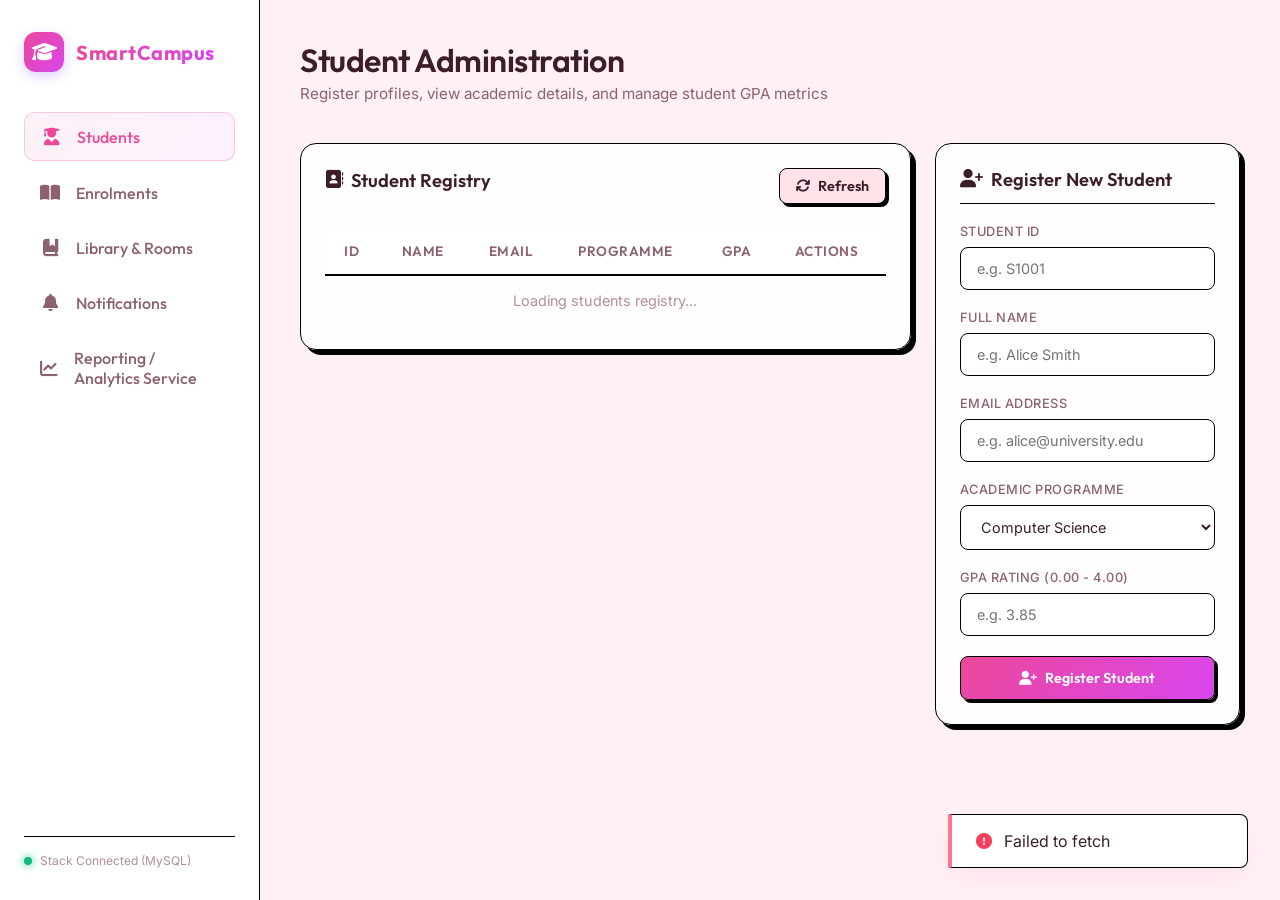
<file: frontend/index.html>
<!DOCTYPE html>
<html lang="en">
<head>
  <meta charset="UTF-8">
  <meta name="viewport" content="width=device-width, initial-scale=1.0">
  <title>SmartCampus Connect - Dashboard</title>
  <!-- CSS Stylesheet -->
  <link rel="stylesheet" href="style.css">
  <!-- FontAwesome Icons -->
  <link rel="stylesheet" href="https://cdnjs.cloudflare.com/ajax/libs/font-awesome/6.4.0/css/all.min.css">
</head>
<body>

  <!-- Sidebar Navigation -->
  <aside class="sidebar">
    <div class="brand">
      <div class="brand-icon">
        <i class="fa-solid fa-graduation-cap"></i>
      </div>
      <span class="brand-name">SmartCampus</span>
    </div>
    
    <ul class="nav-links">
      <li>
        <a href="#" class="nav-item active" data-tab="students">
          <i class="fa-solid fa-user-graduate"></i> Students
        </a>
      </li>
      <li>
        <a href="#" class="nav-item" data-tab="enrolments">
          <i class="fa-solid fa-book-open"></i> Enrolments
        </a>
      </li>
      <li>
        <a href="#" class="nav-item" data-tab="library">
          <i class="fa-solid fa-book-bookmark"></i> Library & Rooms
        </a>
      </li>
      <li>
        <a href="#" class="nav-item" data-tab="notifications">
          <i class="fa-solid fa-bell"></i> Notifications
        </a>
      </li>
      <li>
        <a href="#" class="nav-item" data-tab="dashboard">
          <i class="fa-solid fa-chart-line"></i> Reporting / Analytics Service
        </a>
      </li>
    </ul>
    
    <div class="sidebar-footer">
      <div class="system-badge">
        <div class="pulse-dot"></div>
        <span>Stack Connected (MySQL)</span>
      </div>
    </div>
  </aside>

  <!-- Main Content Wrapper -->
  <main class="main-content">
    
    <!-- ----------------------------------------------------
         DASHBOARD TAB
         ---------------------------------------------------- -->
    <section id="dashboard-tab" class="tab-content">
      <header>
        <div class="header-title">
          <h1>Reporting / Analytics Service</h1>
          <p>Produces aggregated views (e.g. enrolment counts per programme) by reading from the other services</p>
        </div>
      </header>

      <!-- Section 1: Microservice Status (Online Part) -->
      <h2 class="dashboard-section-title"><i class="fa-solid fa-server"></i> Microservice Cluster Status</h2>
      <!-- Services Health Checks -->
      <div class="grid-3">
        <div class="card health-card">
          <div class="health-info">
            <div class="health-icon" style="background-color: var(--accent-blue-glow); color: var(--accent-blue);">
              <i class="fa-solid fa-user-shield"></i>
            </div>
            <div>
              <h3>Student API</h3>
              <p>Profile & GPA Repository</p>
            </div>
          </div>
          <span id="student-service-status" class="status-badge status-offline">Offline</span>
        </div>

        <div class="card health-card">
          <div class="health-info">
            <div class="health-icon" style="background-color: var(--accent-purple-glow); color: var(--accent-purple);">
              <i class="fa-solid fa-clipboard-list"></i>
            </div>
            <div>
              <h3>Enrolment API</h3>
              <p>Course Allocations</p>
            </div>
          </div>
          <span id="enrolment-service-status" class="status-badge status-offline">Offline</span>
        </div>

        <div class="card health-card">
          <div class="health-info">
            <div class="health-icon" style="background-color: var(--accent-emerald-glow); color: var(--accent-emerald);">
              <i class="fa-solid fa-building-columns"></i>
            </div>
            <div>
              <h3>Library API</h3>
              <p>Book & Room Services</p>
            </div>
          </div>
          <span id="library-service-status" class="status-badge status-offline">Offline</span>
        </div>

        <div class="card health-card">
          <div class="health-info">
            <div class="health-icon" style="background-color: var(--accent-blue-glow); color: var(--accent-blue);">
              <i class="fa-solid fa-bell"></i>
            </div>
            <div>
              <h3>Notification API</h3>
              <p>RabbitMQ Event Consumer</p>
            </div>
          </div>
          <span id="notification-service-status" class="status-badge status-offline">Offline</span>
        </div>

        <div class="card health-card">
          <div class="health-info">
            <div class="health-icon" style="background-color: var(--accent-purple-glow); color: var(--accent-purple);">
              <i class="fa-solid fa-chart-pie"></i>
            </div>
            <div>
              <h3>Reporting API</h3>
              <p>Analytics & Aggregates</p>
            </div>
          </div>
          <span id="reporting-service-status" class="status-badge status-offline">Offline</span>
        </div>
      </div>

      <!-- Section 2: Key Metrics -->
      <h2 class="dashboard-section-title"><i class="fa-solid fa-chart-line"></i> Key System Metrics</h2>
      <!-- Core System Metrics -->
      <div class="grid-3">
        <div class="card metric-card">
          <div class="metric-label"><i class="fa-solid fa-graduation-cap"></i> Total Enrolments</div>
          <div id="metric-total-enrolments" class="metric-value">0</div>
        </div>
        <div class="card metric-card">
          <div class="metric-label"><i class="fa-solid fa-book"></i> Total Library Loans</div>
          <div id="metric-total-loans" class="metric-value">0</div>
        </div>
        <div class="card metric-card">
          <div class="metric-label"><i class="fa-solid fa-door-open"></i> Total Room Bookings</div>
          <div id="metric-total-bookings" class="metric-value">0</div>
        </div>
      </div>

      <!-- Section 3: Course Enrolment & Breakdown -->
      <h2 class="dashboard-section-title"><i class="fa-solid fa-chart-pie"></i> Programme Enrolment Analytics</h2>
      <!-- Enrolment Chart and Breakdown -->
      <div class="grid-2">
        <div class="card">
          <h2 class="form-title" style="border: none; margin-bottom: 0;"><i class="fa-solid fa-chart-simple"></i> Course Enrolment by Programme</h2>
          <div id="programme-chart-container" class="chart-bar-container">
            <!-- Dynamic Chart Bars -->
            <div style="color: var(--text-muted); text-align: center; padding: 1.5rem;">Loading metrics...</div>
          </div>
        </div>
        
        <div class="card">
          <h2 class="form-title" style="border: none; margin-bottom: 1.5rem;"><i class="fa-solid fa-circle-check"></i> Enrolment Statuses</h2>
          <div style="display: flex; flex-direction: column; gap: 1rem;">
            <div style="display: flex; justify-content: space-between; padding-bottom: 0.5rem;">
              <span style="color: var(--text-secondary); font-weight: 500;">CONFIRMED</span>
              <span id="status-confirmed" style="font-weight: 700; color: var(--accent-emerald);">0</span>
            </div>
          </div>
        </div>
      </div>
    </section>

    <!-- ----------------------------------------------------
         STUDENTS MANAGEMENT TAB
         ---------------------------------------------------- -->
    <section id="students-tab" class="tab-content active">
      <header>
        <div class="header-title">
          <h1>Student Administration</h1>
          <p>Register profiles, view academic details, and manage student GPA metrics</p>
        </div>
      </header>

      <div class="grid-2">
        <!-- Students list card -->
        <div class="card">
          <div style="display: flex; justify-content: space-between; align-items: center; margin-bottom: 1.5rem;">
            <h2 class="form-title" style="border: none; margin: 0;"><i class="fa-solid fa-address-book"></i> Student Registry</h2>
            <button class="btn btn-secondary" onclick="loadStudents()" style="width: auto; padding: 0.5rem 1rem;"><i class="fa-solid fa-arrows-rotate"></i> Refresh</button>
          </div>
          <div class="table-container student-registry-container">
            <table>
              <thead>
                <tr>
                  <th>ID</th>
                  <th>Name</th>
                  <th>Email</th>
                  <th>Programme</th>
                  <th>GPA</th>
                  <th>Actions</th>
                </tr>
              </thead>
              <tbody id="students-table-body">
                <tr><td colspan="6" style="text-align: center; color: var(--text-muted);">Loading students registry...</td></tr>
              </tbody>
            </table>
          </div>
        </div>

        <!-- Create/Edit Form card -->
        <div class="card">
          <h2 class="form-title" id="student-form-title"><i class="fa-solid fa-user-plus"></i> Register New Student</h2>
          <form id="student-form">
            <div class="form-group">
              <label for="student-id">Student ID</label>
              <input type="text" id="student-id" class="form-control" placeholder="e.g. S1001" required>
            </div>
            <div class="form-group">
              <label for="student-name">Full Name</label>
              <input type="text" id="student-name" class="form-control" placeholder="e.g. Alice Smith" required>
            </div>
            <div class="form-group">
              <label for="student-email">Email Address</label>
              <input type="email" id="student-email" class="form-control" placeholder="e.g. alice@university.edu" required>
            </div>
            <div class="form-group">
              <label for="student-programme">Academic Programme</label>
              <select id="student-programme" class="form-control" required>
                <option value="Computer Science">Computer Science</option>
                <option value="Information Systems">Information Systems</option>
                <option value="Business Analytics">Business Analytics</option>
                <option value="Software Engineering">Software Engineering</option>
                <option value="Mechanical Engineering">Mechanical Engineering</option>
                <option value="Electrical Engineering">Electrical Engineering</option>
              </select>
            </div>
            <div class="form-group">
              <label for="student-gpa">GPA Rating (0.00 - 4.00)</label>
              <input type="number" id="student-gpa" class="form-control" placeholder="e.g. 3.85" min="0" max="4" step="0.01" required>
            </div>
            
            <button type="submit" id="student-submit-btn" class="btn btn-primary"><i class="fa-solid fa-user-plus"></i> Register Student</button>
            <button type="button" id="student-cancel-btn" class="btn btn-secondary" style="margin-top: 0.5rem; display: none;" onclick="cancelEditStudent()">Cancel Edit</button>
          </form>
        </div>
      </div>
    </section>

    <!-- ----------------------------------------------------
         ENROLMENTS TAB
         ---------------------------------------------------- -->
    <section id="enrolments-tab" class="tab-content">
      <header>
        <div class="header-title">
          <h1>Course Enrolments</h1>
          <p>Register courses and monitor provisional/confirmed student rosters</p>
        </div>
      </header>

      <div class="grid-2">
        <!-- Roster card -->
        <div class="card">
          <h2 class="form-title"><i class="fa-solid fa-list-check"></i> Course Enrolment Log</h2>
          <div class="table-container enrolment-log-container">
            <table>
              <thead>
                <tr>
                  <th>Enrolment ID</th>
                  <th>Student ID</th>
                  <th>Course Code</th>
                  <th>Semester</th>
                  <th>Status</th>
                </tr>
              </thead>
              <tbody id="enrolments-table-body">
                <tr><td colspan="5" style="text-align: center; color: var(--text-muted);">Loading enrolment data...</td></tr>
              </tbody>
            </table>
          </div>
        </div>

        <!-- Registration form -->
        <div class="card">
          <h2 class="form-title"><i class="fa-solid fa-right-to-bracket"></i> Enrol Student</h2>
          <form id="enrolment-form">
            <div class="form-group">
              <label for="enrol-student-select">Select Registered Student</label>
              <select id="enrol-student-select" class="form-control" required>
                <option value="">-- Loading Students --</option>
              </select>
            </div>
            <div class="form-group">
              <label for="enrol-course">Course Code</label>
              <select id="enrol-course" class="form-control" required>
                <option value="">-- Select Course --</option>
                <optgroup label="Computer Science">
                  <option value="CSE301">CSE301 - Introduction to Programming</option>
                  <option value="CSE302">CSE302 - Data Structures</option>
                  <option value="CSE303">CSE303 - Algorithms</option>
                  <option value="CSE304">CSE304 - Databases</option>
                  <option value="CSE305">CSE305 - Operating Systems</option>
                  <option value="CSE306">CSE306 - Computer Networks</option>
                  <option value="CSE307">CSE307 - Software Engineering</option>
                  <option value="CSE308">CSE308 - Artificial Intelligence</option>
                  <option value="CSE309">CSE309 - Machine Learning</option>
                  <option value="CSE310">CSE310 - Web Development</option>
                </optgroup>
                <optgroup label="Business">
                  <option value="BUS201">BUS201 - Business Management</option>
                  <option value="BUS202">BUS202 - Marketing Principles</option>
                  <option value="BUS203">BUS203 - Financial Accounting</option>
                  <option value="BUS204">BUS204 - Macroeconomics</option>
                  <option value="BUS205">BUS205 - Microeconomics</option>
                </optgroup>
                <optgroup label="Mechanical Engineering">
                  <option value="MEC401">MEC401 - Thermodynamics</option>
                  <option value="MEC402">MEC402 - Fluid Mechanics</option>
                  <option value="MEC403">MEC403 - Solid Mechanics</option>
                  <option value="MEC404">MEC404 - Manufacturing Processes</option>
                  <option value="MEC405">MEC405 - Heat Transfer</option>
                  <option value="MEC406">MEC406 - Machine Design</option>
                  <option value="MEC407">MEC407 - Robotics and Automation</option>
                  <option value="MEC408">MEC408 - Dynamics of Machinery</option>
                </optgroup>
                <optgroup label="Electrical Engineering">
                  <option value="ELE501">ELE501 - Electrical Circuits</option>
                  <option value="ELE502">ELE502 - Signals and Systems</option>
                  <option value="ELE503">ELE503 - Power Electronics</option>
                  <option value="ELE504">ELE504 - Electromagnetic Theory</option>
                  <option value="ELE505">ELE505 - Microprocessors</option>
                  <option value="ELE506">ELE506 - Digital Logic Design</option>
                  <option value="ELE507">ELE507 - Control Systems</option>
                  <option value="ELE508">ELE508 - Communication Systems</option>
                </optgroup>
              </select>
            </div>
            <div class="form-group">
              <label for="enrol-semester">Academic Semester</label>
              <input type="text" id="enrol-semester" class="form-control" placeholder="e.g. 2026-S1" required>
            </div>
            <button type="submit" class="btn btn-primary"><i class="fa-solid fa-circle-arrow-right"></i> Submit Enrolment</button>
          </form>
        </div>
      </div>
    </section>

    <!-- ----------------------------------------------------
         LIBRARY & ROOM BOOKINGS TAB
         ---------------------------------------------------- -->
    <section id="library-tab" class="tab-content">
      <header>
        <div class="header-title">
          <h1>Library & Facility Services</h1>
          <p>Coordinate campus book loans and student discussion room reservations</p>
        </div>
      </header>

      <!-- Book Loans Grid Section -->
      <div class="grid-2">
        <div class="card">
          <h2 class="form-title"><i class="fa-solid fa-book-open-reader"></i> Active Book Loans</h2>
          <div class="table-container book-loans-container">
            <table>
              <thead>
                <tr>
                  <th>ID</th>
                  <th>Student ID</th>
                  <th>Book ID</th>
                  <th>Book Title</th>
                  <th>Status</th>
                  <th>Action</th>
                </tr>
              </thead>
              <tbody id="loans-table-body">
                <tr><td colspan="6" style="text-align: center; color: var(--text-muted);">Loading active loans...</td></tr>
              </tbody>
            </table>
          </div>
        </div>

        <div class="card">
          <h2 class="form-title"><i class="fa-solid fa-bookmark"></i> Loan Out a Book</h2>
          <form id="loan-form">
            <div class="form-group">
              <label for="loan-student-select">Select Student</label>
              <select id="loan-student-select" class="form-control" required>
                <option value="">-- Select Student --</option>
              </select>
            </div>
            <div class="form-group">
              <label for="loan-book-select">Select Library Book</label>
              <select id="loan-book-select" class="form-control" required>
                <option value="">-- Select Book --</option>
                <option value="B101">B101 - Introduction to Distributed Systems</option>
                <option value="B102">B102 - Clean Architecture</option>
                <option value="B103">B103 - Design Patterns</option>
                <option value="B104">B104 - Refactoring: Improving the Design of Existing Code</option>
                <option value="B105">B105 - The Pragmatic Programmer</option>
                <option value="B106">B106 - Domain-Driven Design</option>
                <option value="B107">B107 - Code Complete</option>
                <option value="B108">B108 - Head First Java</option>
                <option value="B109">B109 - Effective Java</option>
                <option value="B110">B110 - Cracking the Coding Interview</option>
                <option value="B111">B111 - Introduction to Algorithms</option>
                <option value="B112">B112 - Artificial Intelligence: A Modern Approach</option>
                <option value="B113">B113 - Computer Networking: A Top-Down Approach</option>
                <option value="B114">B114 - Database System Concepts</option>
                <option value="B115">B115 - Operating System Concepts</option>
                <option value="B116">B116 - Structure and Interpretation of Computer Programs</option>
                <option value="B117">B117 - Modern Operating Systems</option>
                <option value="B118">B118 - Compilers: Principles, Techniques, and Tools</option>
                <option value="B119">B119 - The Mythical Man-Month</option>
                <option value="B120">B120 - Continuous Delivery</option>
              </select>
            </div>
            <button type="submit" class="btn btn-primary"><i class="fa-solid fa-hand-holding-hand"></i> Record Loan</button>
          </form>
        </div>
      </div>

      <!-- Room Bookings Grid Section -->
      <div class="grid-2" style="margin-top: 1rem;">
        <div class="card">
          <h2 class="form-title"><i class="fa-solid fa-users-rectangle"></i> Room Reservations</h2>
          <div class="table-container room-reservations-container">
            <table>
              <thead>
                <tr>
                  <th>ID</th>
                  <th>Student ID</th>
                  <th>Room ID</th>
                  <th>Room Name</th>
                  <th>Date</th>
                  <th>Time Slot</th>
                </tr>
              </thead>
              <tbody id="bookings-table-body">
                <tr><td colspan="6" style="text-align: center; color: var(--text-muted);">Loading room bookings...</td></tr>
              </tbody>
            </table>
          </div>
        </div>

        <div class="card">
          <h2 class="form-title"><i class="fa-solid fa-calendar-plus"></i> Reserve Discussion Room</h2>
          <form id="booking-form">
            <div class="form-group">
              <label for="booking-student-select">Select Student</label>
              <select id="booking-student-select" class="form-control" required>
                <option value="">-- Select Student --</option>
              </select>
            </div>
            <div class="form-group">
              <label for="booking-room-select">Select Discussion Room</label>
              <select id="booking-room-select" class="form-control" required>
                <option value="">-- Select Room --</option>
                <option value="R101">R101 - Discussion Room A</option>
                <option value="R102">R102 - Discussion Room B</option>
                <option value="R103">R103 - Project Room C</option>
              </select>
            </div>
            <div class="form-group">
              <label for="booking-date">Reservation Date</label>
              <input type="date" id="booking-date" class="form-control" required>
            </div>
            <div class="form-group">
              <label for="booking-time-select">Reservation Time Slot</label>
              <select id="booking-time-select" class="form-control" required>
                <option value="">-- Select Time Slot --</option>
                <option value="09:00 - 11:00">09:00 - 11:00</option>
                <option value="11:00 - 13:00">11:00 - 13:00</option>
                <option value="13:00 - 15:00">13:00 - 15:00</option>
                <option value="15:00 - 17:00">15:00 - 17:00</option>
              </select>
            </div>
            <button type="submit" class="btn btn-primary"><i class="fa-solid fa-calendar-check"></i> Book Facility</button>
          </form>
        </div>
      </div>
    </section>

    <!-- ----------------------------------------------------
         NOTIFICATION LOG TAB
         ---------------------------------------------------- -->
    <section id="notifications-tab" class="tab-content">
      <header>
        <div class="header-title">
          <h1>RabbitMQ Event Stream</h1>
          <p>Real-time event notification messages consumed by the Notification Service</p>
        </div>
      </header>

      <div class="card">
        <div style="display: flex; justify-content: space-between; align-items: center; margin-bottom: 1.5rem;">
          <h2 class="form-title" style="border: none; margin: 0;"><i class="fa-solid fa-clock-rotate-left"></i> Campus Event Notifications Log</h2>
          <div style="display: flex; gap: 0.75rem;">
            <button class="btn btn-secondary" onclick="loadNotifications()" style="width: auto; padding: 0.5rem 1rem;"><i class="fa-solid fa-arrows-rotate"></i> Refresh</button>
            <button class="btn btn-danger" onclick="clearNotificationLogs()" style="width: auto; padding: 0.5rem 1rem;"><i class="fa-solid fa-trash-can"></i> Clear Log</button>
          </div>
        </div>
        
        <div id="events-log-container" class="event-log">
          <!-- Dynamic Event Cards -->
          <div style="color: var(--text-muted); text-align: center; padding: 2rem;">Loading event feed...</div>
        </div>
      </div>
    </section>

  </main>

  <!-- Container for Toast Notifications -->
  <div id="toast-container" class="toast-container"></div>

  <!-- Application Script -->
  <script src="app.js"></script>
</body>
</html>
</file>
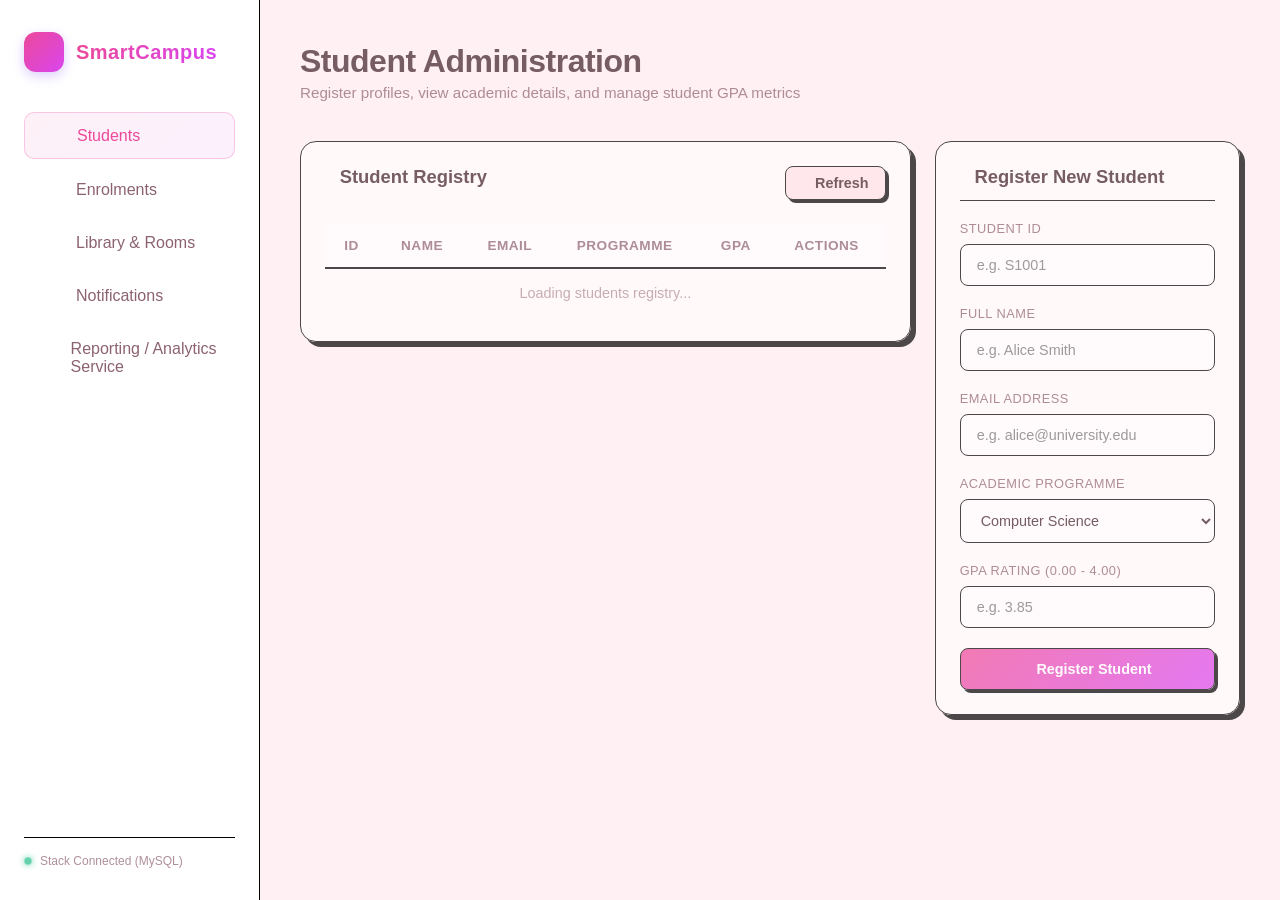
<file: frontend/enrolment.html>
<!DOCTYPE html>
<html>
<head>
    <title>Redirecting...</title>
    <meta http-equiv="refresh" content="0; url=index.html">
</head>
<body>
    <p>Redirecting to the new unified dashboard at <a href="index.html">index.html</a>...</p>
</body>
</html>
</file>
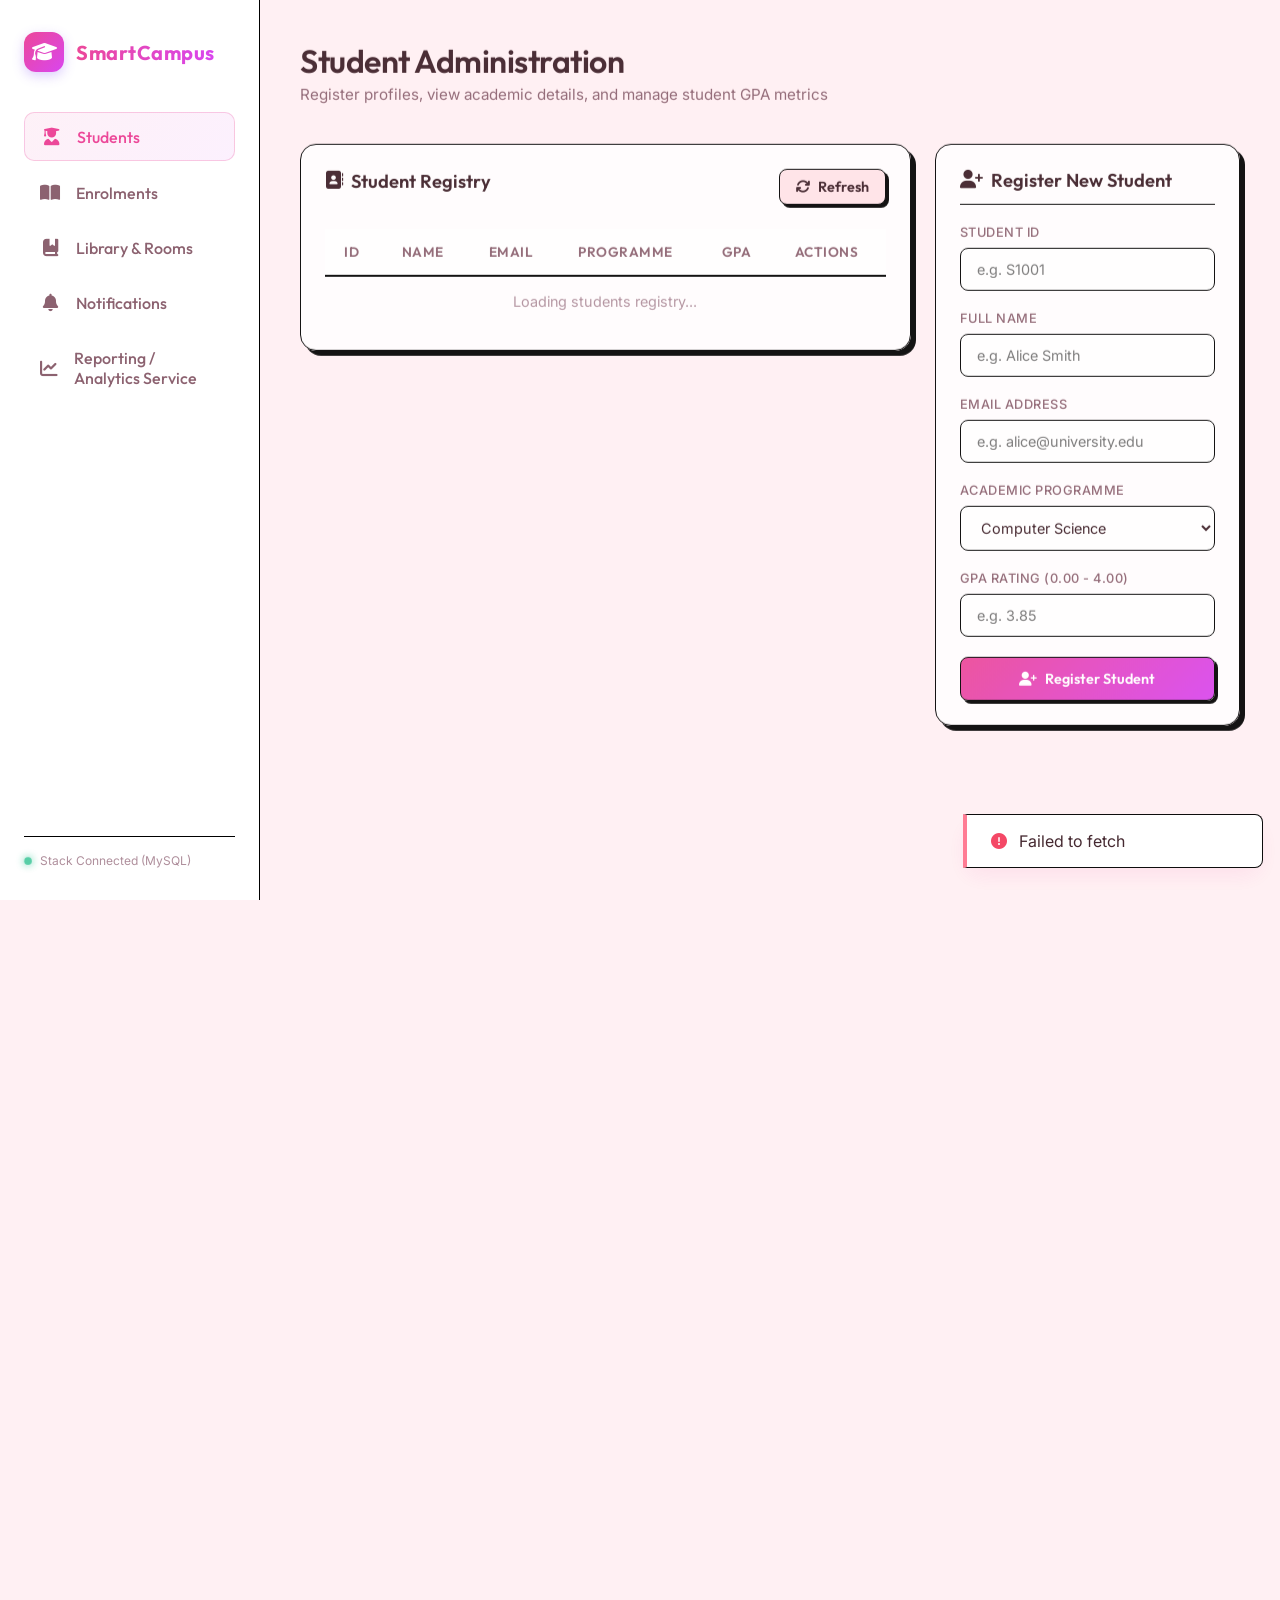
<file: frontend/notification.html>
<!DOCTYPE html>
<html>
<head>
    <title>Redirecting...</title>
    <meta http-equiv="refresh" content="0; url=index.html">
</head>
<body>
    <p>Redirecting to the new unified dashboard at <a href="index.html">index.html</a>...</p>
</body>
</html>
</file>
<file: frontend/style.css>
/* Custom Design System for SmartCampus Connect Dashboard */
@import url('https://fonts.googleapis.com/css2?family=Outfit:wght@300;400;500;600;700&family=Inter:wght@300;400;500;600;700&display=swap');

:root {
  --bg-primary: #fff0f3;
  --bg-secondary: #ffffff;
  --bg-tertiary: #ffe3e8;
  --card-bg: rgba(255, 255, 255, 0.85);
  --card-border: #000000;
  --text-primary: #3c1e26;
  --text-secondary: #8c6270;
  --text-muted: #af8f9c;
  
  --accent-blue: #ec4899; /* Vibrant Pink */
  --accent-purple: #d946ef; /* Fuchsia */
  --accent-emerald: #10b981; /* Keep emerald for online/health */
  --accent-amber: #f43f5e; /* Rose */
  --accent-rose: #ff758f; /* Soft bright pink */
  
  --accent-blue-glow: rgba(236, 72, 153, 0.08);
  --accent-purple-glow: rgba(217, 70, 239, 0.08);
  --accent-emerald-glow: rgba(16, 185, 129, 0.08);
  
  --font-heading: 'Outfit', sans-serif;
  --font-body: 'Inter', sans-serif;
  --transition-fast: 0.2s ease;
  --transition-normal: 0.3s ease;
}

* {
  box-sizing: border-box;
  margin: 0;
  padding: 0;
}

body {
  background-color: var(--bg-primary);
  color: var(--text-primary);
  font-family: var(--font-body);
  min-height: 100vh;
  display: flex;
  overflow-x: hidden;
}

/* Sidebar Layout */
.sidebar {
  width: 260px;
  background-color: var(--bg-secondary);
  border-right: 1px solid var(--card-border);
  padding: 2rem 1.5rem;
  display: flex;
  flex-direction: column;
  height: 100vh;
  position: fixed;
  left: 0;
  top: 0;
  z-index: 100;
}

.brand {
  display: flex;
  align-items: center;
  gap: 0.75rem;
  margin-bottom: 2.5rem;
}

.brand-icon {
  background: linear-gradient(135deg, var(--accent-blue), var(--accent-purple));
  color: #fff;
  width: 40px;
  height: 40px;
  border-radius: 12px;
  display: flex;
  align-items: center;
  justify-content: center;
  font-size: 1.25rem;
  box-shadow: 0 4px 12px rgba(139, 92, 246, 0.3);
}

.brand-name {
  font-family: var(--font-heading);
  font-weight: 700;
  font-size: 1.25rem;
  background: linear-gradient(to right, #ec4899, #d946ef);
  -webkit-background-clip: text;
  -webkit-text-fill-color: transparent;
  letter-spacing: 0.5px;
}

.nav-links {
  list-style: none;
  display: flex;
  flex-direction: column;
  gap: 0.5rem;
}

.nav-item {
  display: flex;
  align-items: center;
  gap: 1rem;
  padding: 0.85rem 1rem;
  color: var(--text-secondary);
  text-decoration: none;
  font-family: var(--font-heading);
  font-weight: 500;
  border-radius: 10px;
  cursor: pointer;
  transition: var(--transition-fast);
}

.nav-item i {
  font-size: 1.1rem;
  width: 20px;
  text-align: center;
}

.nav-item:hover, .nav-item.active {
  color: var(--text-primary);
  background-color: rgba(236, 72, 153, 0.05);
}

.nav-item.active {
  background: linear-gradient(135deg, var(--accent-blue-glow), var(--accent-purple-glow));
  border: 1px solid rgba(236, 72, 153, 0.25);
  color: var(--accent-blue);
}

.sidebar-footer {
  margin-top: auto;
  padding-top: 1rem;
  border-top: 1px solid var(--card-border);
}

.system-badge {
  display: flex;
  align-items: center;
  gap: 0.5rem;
  font-size: 0.75rem;
  color: var(--text-muted);
}

.pulse-dot {
  width: 8px;
  height: 8px;
  background-color: var(--accent-emerald);
  border-radius: 50%;
  box-shadow: 0 0 8px var(--accent-emerald);
  animation: pulse 2s infinite;
}

/* Main Content Layout */
.main-content {
  margin-left: 260px;
  padding: 2.5rem;
  width: calc(100% - 260px);
  min-height: 100vh;
}

header {
  margin-bottom: 2.5rem;
  display: flex;
  justify-content: space-between;
  align-items: center;
}

.header-title h1 {
  font-family: var(--font-heading);
  font-weight: 600;
  font-size: 2rem;
  margin-bottom: 0.25rem;
  letter-spacing: -0.5px;
}

.header-title p {
  color: var(--text-secondary);
  font-size: 0.95rem;
}

/* Tabs Panel Content */
.tab-content {
  display: none;
  animation: fadeIn 0.4s ease;
}

.tab-content.active {
  display: block;
}

/* Glass Cards */
.card {
  background: var(--card-bg);
  border: 1px solid var(--card-border);
  border-radius: 16px;
  padding: 1.5rem;
  box-shadow: 5px 5px 0px 0px #000000;
  backdrop-filter: blur(8px);
  -webkit-backdrop-filter: blur(8px);
  margin-bottom: 1.5rem;
}

/* Grid Layouts */
.grid-3 {
  display: grid;
  grid-template-columns: repeat(auto-fit, minmax(280px, 1fr));
  gap: 1.5rem;
  margin-bottom: 1.5rem;
}

.grid-2 {
  display: grid;
  grid-template-columns: 2fr 1fr;
  gap: 1.5rem;
  align-items: start;
}

@media (max-width: 1024px) {
  .grid-2 {
    grid-template-columns: 1fr;
  }
}

/* Health Cards */
.health-card {
  display: flex;
  align-items: center;
  justify-content: space-between;
  padding: 1.25rem 1.5rem;
}

.health-info {
  display: flex;
  align-items: center;
  gap: 1rem;
}

.health-icon {
  width: 44px;
  height: 44px;
  border-radius: 12px;
  display: flex;
  align-items: center;
  justify-content: center;
  font-size: 1.25rem;
}

.health-info h3 {
  font-family: var(--font-heading);
  font-size: 0.95rem;
  font-weight: 600;
  margin-bottom: 0.15rem;
}

.health-info p {
  font-size: 0.8rem;
  color: var(--text-muted);
}

.status-badge {
  padding: 0.35rem 0.75rem;
  border-radius: 20px;
  font-size: 0.75rem;
  font-weight: 600;
  letter-spacing: 0.5px;
  text-transform: uppercase;
}

.status-online {
  background-color: var(--accent-emerald-glow);
  color: #34d399;
  border: 1px solid rgba(52, 211, 153, 0.2);
}

.status-offline {
  background-color: rgba(244, 63, 94, 0.15);
  color: #fb7185;
  border: 1px solid rgba(251, 113, 133, 0.2);
}

/* Metric Cards */
.metric-card {
  text-align: center;
  padding: 1.75rem 1rem;
}

.metric-value {
  font-family: var(--font-heading);
  font-size: 2.25rem;
  font-weight: 700;
  background: linear-gradient(135deg, var(--accent-blue) 30%, var(--accent-purple));
  -webkit-background-clip: text;
  -webkit-text-fill-color: transparent;
  margin-top: 0.5rem;
  margin-bottom: 0.25rem;
}

.metric-label {
  font-size: 0.85rem;
  color: var(--text-secondary);
  font-weight: 500;
}

/* Forms styling */
.form-title {
  font-family: var(--font-heading);
  font-size: 1.15rem;
  font-weight: 600;
  margin-bottom: 1.25rem;
  display: flex;
  align-items: center;
  gap: 0.5rem;
  color: var(--text-primary);
  border-bottom: 1px solid var(--card-border);
  padding-bottom: 0.75rem;
}

.dashboard-section-title {
  font-family: var(--font-heading);
  font-size: 1.2rem;
  font-weight: 600;
  color: var(--text-primary);
  margin-top: 2.5rem;
  margin-bottom: 1.25rem;
  display: flex;
  align-items: center;
  gap: 0.5rem;
  border-bottom: 1px solid var(--card-border);
  padding-bottom: 0.5rem;
}

.form-group {
  margin-bottom: 1.25rem;
}

.form-group label {
  display: block;
  font-size: 0.8rem;
  font-weight: 500;
  color: var(--text-secondary);
  margin-bottom: 0.5rem;
  text-transform: uppercase;
  letter-spacing: 0.5px;
}

.form-control {
  width: 100%;
  background-color: var(--bg-secondary);
  border: 1px solid var(--card-border);
  border-radius: 8px;
  padding: 0.75rem 1rem;
  color: var(--text-primary);
  font-family: var(--font-body);
  font-size: 0.9rem;
  transition: var(--transition-fast);
}

.form-control:focus {
  outline: none;
  border-color: var(--accent-blue);
  box-shadow: 0 0 0 3px rgba(59, 130, 246, 0.15);
}

/* Buttons */
.btn {
  display: inline-flex;
  align-items: center;
  justify-content: center;
  gap: 0.5rem;
  font-family: var(--font-heading);
  font-weight: 600;
  font-size: 0.9rem;
  padding: 0.75rem 1.25rem;
  border-radius: 8px;
  cursor: pointer;
  border: 1px solid #000000;
  box-shadow: 3px 3px 0px 0px #000000;
  transition: transform var(--transition-fast), box-shadow var(--transition-fast), background-color var(--transition-fast);
  width: 100%;
}

.btn:hover {
  transform: translate(-1px, -1px);
  box-shadow: 4px 4px 0px 0px #000000;
}

.btn:active {
  transform: translate(2px, 2px);
  box-shadow: 1px 1px 0px 0px #000000;
}

.btn-primary {
  background: linear-gradient(135deg, var(--accent-blue), var(--accent-purple));
  color: #fff;
}

.btn-primary:hover {
  filter: brightness(1.1);
}

.btn-secondary {
  background-color: var(--bg-tertiary);
  color: var(--text-primary);
}

.btn-secondary:hover {
  background-color: rgba(255, 255, 255, 0.05);
}

.btn-danger {
  background-color: rgba(244, 63, 94, 0.15);
  color: #f43f5e;
  border: 1px solid #000000;
  padding: 0.4rem 0.8rem;
  font-size: 0.8rem;
}

.btn-danger:hover {
  background-color: rgba(244, 63, 94, 0.3);
}

/* Custom Table Layout */
.table-container {
  overflow-x: auto;
}

.student-registry-container {
  max-height: 415px; /* Limits visible student rows to max 7, plus table header */
  overflow-y: auto;
}

.student-registry-container th {
  position: sticky;
  top: 0;
  background-color: var(--bg-secondary);
  z-index: 10;
  box-shadow: inset 0 -1px 0 var(--card-border);
}

.enrolment-log-container {
  max-height: 310px; /* Limits visible enrolment rows to max 5, plus table header */
  overflow-y: auto;
}

.enrolment-log-container th {
  position: sticky;
  top: 0;
  background-color: var(--bg-secondary);
  z-index: 10;
  box-shadow: inset 0 -1px 0 var(--card-border);
}

.book-loans-container {
  max-height: 260px; /* Limits visible book loan rows to max 4, plus table header */
  overflow-y: auto;
}

.book-loans-container th {
  position: sticky;
  top: 0;
  background-color: var(--bg-secondary);
  z-index: 10;
  box-shadow: inset 0 -1px 0 var(--card-border);
}

.room-reservations-container {
  max-height: 415px; /* Limits visible room reservation rows to max 7, plus table header */
  overflow-y: auto;
}

.room-reservations-container th {
  position: sticky;
  top: 0;
  background-color: var(--bg-secondary);
  z-index: 10;
  box-shadow: inset 0 -1px 0 var(--card-border);
}

table {
  width: 100%;
  border-collapse: collapse;
  text-align: left;
}

th {
  padding: 0.9rem 1.2rem;
  font-family: var(--font-heading);
  font-weight: 600;
  font-size: 0.85rem;
  color: var(--text-secondary);
  border-bottom: 1px solid var(--card-border);
  text-transform: uppercase;
  letter-spacing: 0.5px;
}

td {
  padding: 1rem 1.2rem;
  font-size: 0.9rem;
  border-bottom: 1px solid #000000;
  color: var(--text-primary);
}

tr:last-child td {
  border-bottom: none;
}

tr:hover td {
  background-color: rgba(236, 72, 153, 0.03);
}

.gpa-pill {
  display: inline-block;
  padding: 0.2rem 0.6rem;
  border-radius: 6px;
  font-size: 0.8rem;
  font-weight: 600;
}

.gpa-high {
  background-color: rgba(16, 185, 129, 0.15);
  color: #10b981;
}

.gpa-mid {
  background-color: rgba(245, 158, 11, 0.15);
  color: #f59e0b;
}

.gpa-low {
  background-color: rgba(244, 63, 94, 0.15);
  color: #f43f5e;
}

/* Event log style */
.event-log {
  max-height: 400px;
  overflow-y: auto;
  display: flex;
  flex-direction: column;
  gap: 0.75rem;
  padding-right: 0.5rem;
}

.event-card {
  background-color: rgba(255, 255, 255, 0.85);
  border: 1px solid var(--card-border);
  border-radius: 10px;
  padding: 1rem;
  display: flex;
  flex-direction: column;
  gap: 0.4rem;
  box-shadow: 3px 3px 0px 0px #000000;
}

.event-header {
  display: flex;
  justify-content: space-between;
  align-items: center;
}

.event-type {
  font-size: 0.75rem;
  font-weight: 700;
  text-transform: uppercase;
  letter-spacing: 0.5px;
  padding: 0.15rem 0.5rem;
  border-radius: 4px;
}

.et-created { background-color: rgba(16, 185, 129, 0.15); color: #34d399; }
.et-updated { background-color: rgba(59, 130, 246, 0.15); color: #60a5fa; }
.et-returned { background-color: rgba(139, 92, 246, 0.15); color: #c084fc; }

.event-time {
  font-size: 0.7rem;
  color: var(--text-muted);
}

.event-body {
  font-size: 0.85rem;
  color: var(--text-secondary);
}

.event-footer {
  font-size: 0.75rem;
  color: var(--text-muted);
  display: flex;
  justify-content: space-between;
}

/* SVG Chart */
.chart-bar-container {
  display: flex;
  flex-direction: column;
  gap: 0.75rem;
  margin-top: 1rem;
}

.chart-bar-item {
  display: grid;
  grid-template-columns: 80px 1fr 30px;
  align-items: center;
  gap: 1rem;
}

.chart-bar-label {
  font-size: 0.8rem;
  font-weight: 600;
  color: var(--text-secondary);
  text-align: right;
}

.chart-bar-fill-bg {
  height: 10px;
  background-color: var(--bg-tertiary);
  border-radius: 5px;
  overflow: hidden;
}

.chart-bar-fill {
  height: 100%;
  background: linear-gradient(90deg, var(--accent-blue), var(--accent-purple));
  border-radius: 5px;
  transition: width 0.8s ease;
}

.chart-bar-val {
  font-size: 0.8rem;
  font-weight: 600;
  color: var(--text-primary);
}

/* Toasts notification styling */
.toast-container {
  position: fixed;
  bottom: 2rem;
  right: 2rem;
  display: flex;
  flex-direction: column;
  gap: 0.75rem;
  z-index: 1000;
}

.toast {
  background-color: #ffffff;
  border-left: 4px solid var(--accent-blue);
  border-right: 1px solid var(--card-border);
  border-top: 1px solid var(--card-border);
  border-bottom: 1px solid var(--card-border);
  color: var(--text-primary);
  padding: 1rem 1.5rem;
  border-radius: 0 8px 8px 0;
  box-shadow: 0 10px 25px -5px rgba(236, 72, 153, 0.1);
  display: flex;
  align-items: center;
  gap: 0.75rem;
  min-width: 300px;
  animation: slideIn 0.3s ease;
}

.toast-success { border-left-color: var(--accent-emerald); }
.toast-error { border-left-color: var(--accent-rose); }

/* Keyframes */
@keyframes pulse {
  0% { transform: scale(0.9); opacity: 0.6; }
  50% { transform: scale(1.1); opacity: 1; box-shadow: 0 0 12px var(--accent-emerald); }
  100% { transform: scale(0.9); opacity: 0.6; }
}

@keyframes fadeIn {
  from { opacity: 0; transform: translateY(10px); }
  to { opacity: 1; transform: translateY(0); }
}

@keyframes slideIn {
  from { transform: translateX(100%); opacity: 0; }
  to { transform: translateX(0); opacity: 1; }
}

/* Scrollbar Customization */
::-webkit-scrollbar {
  width: 6px;
  height: 6px;
}
::-webkit-scrollbar-track {
  background: var(--bg-primary);
}
::-webkit-scrollbar-thumb {
  background: var(--bg-tertiary);
  border-radius: 4px;
}
::-webkit-scrollbar-thumb:hover {
  background: var(--text-muted);
}
</file>
